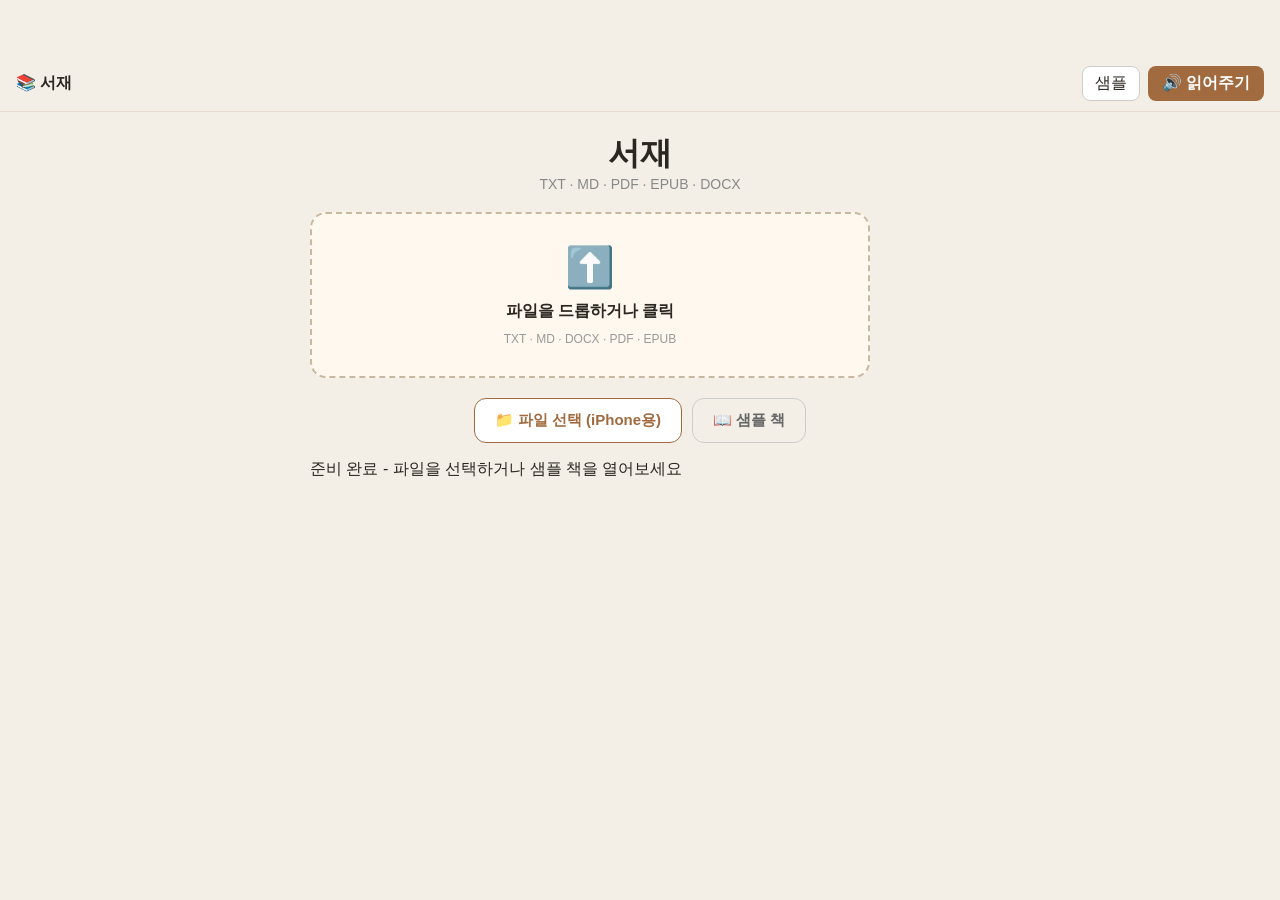
<file: index.html>
<!DOCTYPE html>
<html lang="ko"><head><meta charset="UTF-8"><meta name="viewport" content="width=device-width,initial-scale=1,viewport-fit=cover"><title>서재 — 파일 읽기</title><link rel="stylesheet" href="styles.css"><link rel="manifest" href="manifest.webmanifest"><link rel="apple-touch-icon" href="icon-180.png"><style>
body{font-family:Pretendard,sans-serif;background:#f3efe7;margin:0}.topbar{position:sticky;top:0;z-index:10;background:#f3efe7cc;backdrop-filter:blur(10px);padding:12px 16px;display:flex;justify-content:space-between;align-items:center;border-bottom:1px solid #e8ddd0}.book-wrap{max-width:700px;margin:0 auto;padding:20px}#bookFlow{line-height:2;font-size:18px;white-space:pre-wrap;word-break:break-word}#bookFlow p{margin:0 0 1.2em 0}.tts-highlight{background:#ffeb3b!important;border-radius:4px;padding:2px 4px}.controls{position:fixed;bottom:20px;left:50%;transform:translateX(-50%);background:#111;color:#fff;padding:12px 20px;border-radius:30px;display:flex;gap:12px;align-items:center;z-index:20}.controls button{background:#fff;color:#111;border:0;padding:8px 16px;border-radius:20px;font-weight:600;cursor:pointer}.dropzone{border:2px dashed #c9b8a0;border-radius:16px;padding:30px;text-align:center;background:#fff8ef;cursor:pointer;display:block;margin:20px 0}.file-btns{display:flex;gap:10px;justify-content:center;flex-wrap:wrap;margin:16px 0}.file-btns button{padding:12px 20px;border-radius:12px;border:1.5px solid #a16b3f;background:#fff;color:#a16b3f;font-weight:700;cursor:pointer;font-size:15px}.file-btns button.secondary{border-color:#ccc;color:#666;background:#f3efe7}#log{font-size:12px;color:#666;margin-top:10px;text-align:center;white-space:pre-wrap}
</style></head><body>
<header class="topbar"><div style="font-weight:700;">📚 서재</div><div style="display:flex;gap:8px;"><button id="btnSample" style="padding:6px 12px;border-radius:8px;border:1px solid #ccc;background:#fff;">샘플</button><button id="btnTts" style="padding:6px 14px;border-radius:8px;border:0;background:#a16b3f;color:#fff;font-weight:700;">🔊 읽어주기</button></div></header>
<div class="book-wrap">
<div id="libraryView"><h1 style="text-align:center;">서재</h1><p style="text-align:center;color:#888;font-size:14px;">TXT · MD · PDF · EPUB · DOCX</p>
<label class="dropzone" for="fileInput"><div style="font-size:40px;">⬆️</div><div style="font-weight:700;margin:10px 0;">파일을 드롭하거나 클릭</div><div style="font-size:12px;color:#999;">TXT · MD · DOCX · PDF · EPUB</div></label>
<input type="file" id="fileInput" accept=".txt,.md,.pdf,.epub,.docx,text/plain" multiple style="position:absolute;left:-9999px;opacity:0;width:1px;height:1px;">
<div class="file-btns"><button id="btnPick">📁 파일 선택 (iPhone용)</button><button id="btnSample2" class="secondary">📖 샘플 책</button></div>
<div id="fileLog">파일을 선택하면 표시됩니다</div></div>
<div id="readerView" style="display:none;"><div style="margin-bottom:12px;display:flex;gap:8px;"><button id="btnBack" style="padding:8px 14px;border-radius:8px;border:1px solid #ccc;background:#fff;">← 서재</button><span id="progressText" style="margin-left:auto;font-size:13px;color:#888;line-height:34px;">0 / 0</span></div><div style="height:4px;background:#e8ddd0;border-radius:2px;margin-bottom:16px;"><div id="progressFill" style="height:100%;background:#a16b3f;width:0%;border-radius:2px;"></div></div><div id="bookFlow"></div></div>
</div>
<div class="controls" id="ttsControls" style="display:none;"><button id="ttsPrev">⏮</button><button id="ttsPlay">▶</button><button id="ttsNext">⏭</button><button id="ttsStop" style="background:#ff6b6b;color:#fff;">⏹</button></div>
<audio id="keepAlive" loop style="display:none"></audio>
<script>
let sentences=[],idx=0,playing=false;
let audioCtx=null, silentNode=null, keepAudio=null, watchdog=null;
function startKeepAlive(){
  try{
    if(!audioCtx) audioCtx=new (window.AudioContext||window.webkitAudioContext)();
    audioCtx.resume();
    if(!silentNode){
      const buf=audioCtx.createBuffer(1, audioCtx.sampleRate*2, audioCtx.sampleRate);
      const src=audioCtx.createBufferSource(); src.buffer=buf; src.loop=true;
      const g=audioCtx.createGain(); g.gain.value=0.001;
      src.connect(g); g.connect(audioCtx.destination); src.start(); silentNode=src;
    }
  }catch{}
  try{
    if(!keepAudio){ keepAudio=document.getElementById('keepAlive'); keepAudio.volume=0.01; keepAudio.src='[data-uri]'; keepAudio.play().catch(()=>{}); }
  }catch{}
  if('mediaSession' in navigator){
    try{
      navigator.mediaSession.metadata=new MediaMetadata({title:'서재 - 읽는 중',artist:'홈즈',album:'프리미엄 독서'});
      navigator.mediaSession.playbackState='playing';
      navigator.mediaSession.setActionHandler('pause',()=>{ try{speechSynthesis.pause();}catch{} });
      navigator.mediaSession.setActionHandler('play',()=>{ try{speechSynthesis.resume();}catch{}; startKeepAlive(); });
      navigator.mediaSession.setActionHandler('nexttrack',()=>{ if(idx<sentences.length-1){ idx++; highlight(idx);} });
      navigator.mediaSession.setActionHandler('previoustrack',()=>{ if(idx>0){ idx--; highlight(idx);} });
    }catch{}
  }
  if(watchdog) clearInterval(watchdog);
  watchdog=setInterval(()=>{
    if(playing && speechSynthesis.speaking && !speechSynthesis.paused){
      try{ speechSynthesis.pause(); speechSynthesis.resume(); }catch{}
      if(audioCtx && audioCtx.state==='suspended') audioCtx.resume();
      if(keepAudio) keepAudio.play().catch(()=>{});
    }
  },8000);
}
function chunkText(t){ return t.split(/(?<=[.!?。\n])\s+/).filter(p=>p.trim().length>2).map(p=>p.trim()); }
function renderText(text){
  sentences=chunkText(text);
  const flow=document.getElementById('bookFlow'); flow.innerHTML='';
  sentences.forEach((s,i)=>{ const p=document.createElement('p'); p.textContent=s; p.dataset.idx=i; flow.appendChild(p); });
  document.getElementById('libraryView').style.display='none';
  document.getElementById('readerView').style.display='block';
  document.getElementById('ttsControls').style.display='flex';
  document.getElementById('progressText').textContent=`0 / ${sentences.length}`;
  window.scrollTo(0,0);
  log(`책 로드됨: ${sentences.length}문장 - 🔊 눌러서 재생`);
}
function clearHighlight(){ document.querySelectorAll('.tts-highlight').forEach(e=>{ e.classList.remove('tts-highlight'); e.style.background=''; }); }
function highlight(n){
  clearHighlight();
  const flow=document.getElementById('bookFlow');
  const target=flow.querySelector(`[data-idx="${n}"]`);
  if(target){ target.classList.add('tts-highlight'); target.style.background='#ffeb3b'; target.scrollIntoView({behavior:'smooth',block:'center'}); }
  document.getElementById('progressFill').style.width=((n/sentences.length)*100)+'%';
  document.getElementById('progressText').textContent=`${n+1} / ${sentences.length}`;
  if('mediaSession' in navigator){ try{ navigator.mediaSession.metadata=new MediaMetadata({title:target?target.textContent.slice(0,40):'읽는 중',artist:`${n+1} / ${sentences.length}`,album:'서재'});}catch{} }
}
function speak(text){ return new Promise(res=>{ speechSynthesis.cancel(); const u=new SpeechSynthesisUtterance(text); u.lang='ko-KR'; u.rate=1; u.onend=()=>res(); u.onerror=()=>res(); speechSynthesis.speak(u); }); }
async function play(){
  startKeepAlive();
  playing=true; document.getElementById('ttsPlay').textContent='⏸';
  for(let i=idx;i<sentences.length;i++){
    if(!playing) break;
    idx=i; highlight(i); await speak(sentences[i]);
  }
  playing=false; document.getElementById('ttsPlay').textContent='▶'; clearHighlight();
}
function stop(){ playing=false; speechSynthesis.cancel(); idx=0; clearHighlight(); document.getElementById('ttsPlay').textContent='▶'; document.getElementById('progressFill').style.width='0%'; if(watchdog) clearInterval(watchdog); }
function log(m){ document.getElementById('fileLog').textContent=m; console.log(m); }
async function handleFiles(files){
  if(!files||files.length===0){ log('파일 없음'); return; }
  const file=files[0]; log(`읽는 중: ${file.name}`); try{ const text=await file.text(); if(!text.trim()){ log('빈 파일'); return; } renderText(text);}catch(e){ log('실패: '+e.message); }
}
document.getElementById('fileInput').addEventListener('change', e=>handleFiles(e.target.files));
document.getElementById('btnPick').addEventListener('click', e=>{ e.preventDefault(); document.getElementById('fileInput').click(); });
document.getElementById('btnSample').addEventListener('click', loadSample);
document.getElementById('btnSample2').addEventListener('click', loadSample);
function loadSample(){ const sample=`모험가 홈즈는 미스터리한 사건을 해결하기 위해 나섰다. 런던의 안개 낀 거리를 걸으며 그는 단서를 찾았다. 그의 날카로운 관찰력은 작은 흔적도 놓치지 않았다. 왓슨은 그의 곁에서 조용히 기록했다. 두 사람은 함께 진실을 향해 나아갔다. 마침내 모든 퍼즐이 맞춰졌다. 범인은 바로 그곳에 있었다. 홈즈의 추리가 빛을 발하는 순간이었다.\n\n이 책은 백그라운드 테스트용 샘플입니다. 화면을 껐을 때 잠금화면에서 재생 컨트롤이 보여야 합니다.`; renderText(sample); }
document.getElementById('btnTts').addEventListener('click', ()=>{ if(playing) stop(); else { idx=0; play(); } });
document.getElementById('ttsPlay').addEventListener('click', ()=>{ if(playing){ try{speechSynthesis.pause();}catch{} playing=false; document.getElementById('ttsPlay').textContent='▶'; } else { if(speechSynthesis.paused){ try{speechSynthesis.resume();}catch{} playing=true; document.getElementById('ttsPlay').textContent='⏸'; startKeepAlive(); } else play(); } });
document.getElementById('ttsStop').addEventListener('click', stop);
document.getElementById('ttsPrev').addEventListener('click', ()=>{ if(idx>0){ idx--; highlight(idx); } });
document.getElementById('ttsNext').addEventListener('click', ()=>{ if(idx<sentences.length-1){ idx++; highlight(idx); } });
document.getElementById('btnBack').addEventListener('click', ()=>{ stop(); document.getElementById('readerView').style.display='none'; document.getElementById('libraryView').style.display='block'; document.getElementById('ttsControls').style.display='none'; document.getElementById('fileInput').value=''; });
document.addEventListener('visibilitychange', ()=>{ if(document.visibilityState==='hidden'){ if(audioCtx) audioCtx.resume(); if(keepAudio) keepAudio.play().catch(()=>{}); } else { if(audioCtx) audioCtx.resume(); } });
log('준비 완료 - 파일을 선택하거나 샘플 책을 열어보세요');
</script>
<script>if('serviceWorker' in navigator){navigator.serviceWorker.register('./sw.js');}</script>
</body></html>
</file>
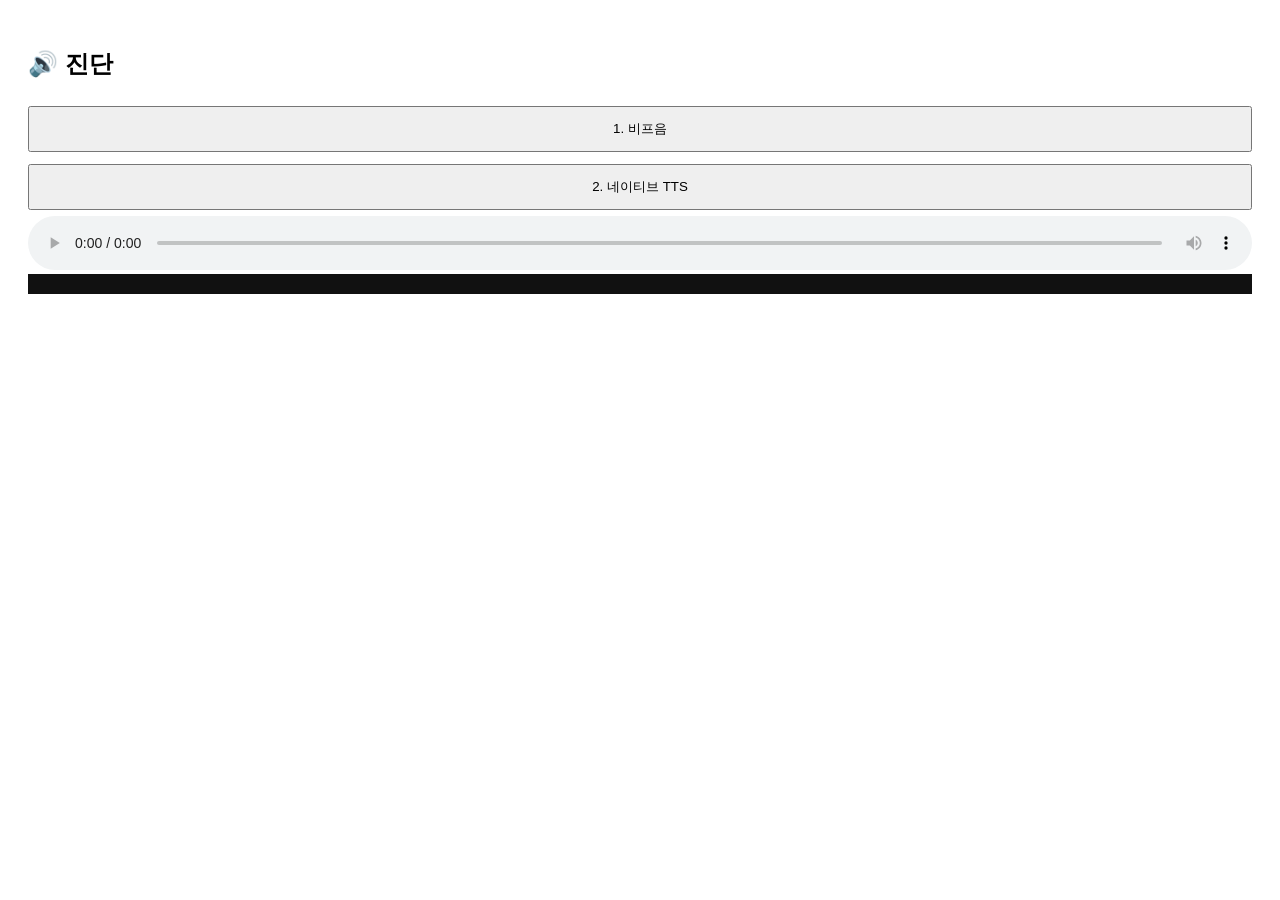
<file: debug.html>
<!DOCTYPE html><html lang="ko"><head><meta charset="utf-8"><meta name="viewport" content="width=device-width,initial-scale=1"><title>진단</title>
<style>body{font-family:sans-serif;padding:20px} button{padding:12px;width:100%;margin:6px 0} #log{background:#111;color:#0f0;padding:10px;white-space:pre-wrap}</style>
</head><body><h2>🔊 진단</h2>
<button id="b1">1. 비프음</button><button id="b2">2. 네이티브 TTS</button>
<audio id="a" controls style="width:100%"></audio><div id="log"></div>
<script>
const logEl=document.getElementById('log'); function log(m){ logEl.textContent+=m+'\n'; }
document.getElementById('b1').onclick=async()=>{ const ctx=new (window.AudioContext||window.webkitAudioContext)(); await ctx.resume(); const o=ctx.createOscillator(); o.connect(ctx.destination); o.start(); setTimeout(()=>o.stop(),500); log('비프음'); };
document.getElementById('b2').onclick=()=>{ const u=new SpeechSynthesisUtterance('안녕하세요 테스트입니다'); u.lang='ko-KR'; u.onstart=()=>log('TTS 시작'); u.onend=()=>log('TTS 끝'); speechSynthesis.speak(u); log('호출'); };
</script></body></html>
</file>
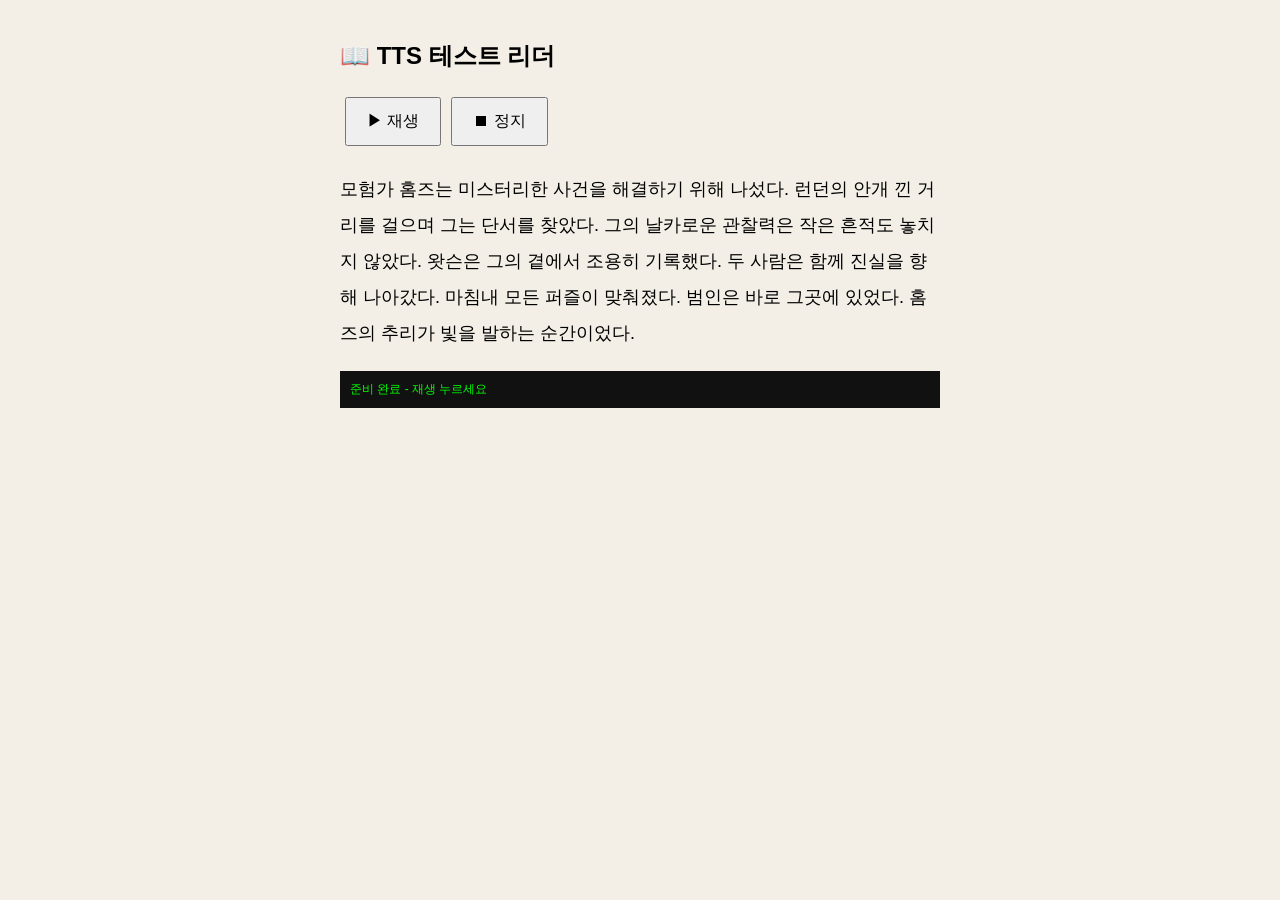
<file: test-reader.html>
<!DOCTYPE html>
<html lang="ko"><head><meta charset="utf-8"><meta name="viewport" content="width=device-width,initial-scale=1">
<title>TTS 하이라이트 테스트</title>
<style>body{font-family:sans-serif;max-width:600px;margin:0 auto;padding:20px;background:#f3efe7} #content{line-height:2;font-size:18px;margin:20px 0} .highlight{background:#ffd54f;padding:2px 4px;border-radius:4px} button{padding:12px 20px;font-size:16px;margin:5px} #log{margin-top:20px;font-size:12px;white-space:pre-wrap;background:#111;color:#0f0;padding:10px}</style>
</head><body>
<h2>📖 TTS 테스트 리더</h2>
<button id="play">▶ 재생</button><button id="stop">⏹ 정지</button>
<div id="content">모험가 홈즈는 미스터리한 사건을 해결하기 위해 나섰다. 런던의 안개 낀 거리를 걸으며 그는 단서를 찾았다. 그의 날카로운 관찰력은 작은 흔적도 놓치지 않았다. 왓슨은 그의 곁에서 조용히 기록했다. 두 사람은 함께 진실을 향해 나아갔다. 마침내 모든 퍼즐이 맞춰졌다. 범인은 바로 그곳에 있었다. 홈즈의 추리가 빛을 발하는 순간이었다.</div>
<div id="log"></div>
<script>
const contentEl=document.getElementById('content'); const logEl=document.getElementById('log');
const originalText=contentEl.textContent;
let sentences=[]; let idx=0; let playing=false;
function log(m){ logEl.textContent+=m+'\n'; }
function chunk(){ sentences=originalText.split(/(?<=[.!?])\s+/); }
function highlight(n){
  contentEl.innerHTML='';
  sentences.forEach((s,i)=>{ const span=document.createElement('span'); span.textContent=s+' '; if(i===n) span.className='highlight'; contentEl.appendChild(span); });
  const hl=document.querySelector('.highlight'); if(hl) hl.scrollIntoView({behavior:'smooth',block:'center'});
}
function speak(text){ return new Promise(res=>{ const u=new SpeechSynthesisUtterance(text); u.lang='ko-KR'; u.onend=()=>{ log('완료: '+text.slice(0,20)); res(); }; u.onerror=()=>res(); speechSynthesis.cancel(); speechSynthesis.speak(u); }); }
async function play(){ playing=true; for(let i=idx;i<sentences.length;i++){ if(!playing) break; idx=i; highlight(i); log('읽는 중: '+sentences[i].slice(0,20)); await speak(sentences[i]); } playing=false; log('전체 완료'); }
document.getElementById('play').onclick=()=>{ if(!playing){ chunk(); play(); } };
document.getElementById('stop').onclick=()=>{ playing=false; speechSynthesis.cancel(); idx=0; log('정지'); };
chunk(); log('준비 완료 - 재생 누르세요');
</script>
</body></html>
</file>
<file: styles.css>
/* =================================================================
   서재 — 프리미엄 독서 앱  |  Apple Books 스타일
   ================================================================= */

:root {
  --text-xs: clamp(0.75rem, 0.7rem + 0.25vw, 0.875rem);
  --text-sm: clamp(0.875rem, 0.8rem + 0.35vw, 1rem);
  --text-base: clamp(1rem, 0.95rem + 0.25vw, 1.125rem);
  --text-lg: clamp(1.125rem, 1rem + 0.75vw, 1.5rem);
  --text-xl: clamp(1.5rem, 1.2rem + 1.25vw, 2.25rem);
  --text-2xl: clamp(2rem, 1.2rem + 2.5vw, 3.5rem);

  --space-1: 0.25rem; --space-2: 0.5rem; --space-3: 0.75rem;
  --space-4: 1rem; --space-5: 1.25rem; --space-6: 1.5rem;
  --space-8: 2rem; --space-10: 2.5rem; --space-12: 3rem; --space-16: 4rem; --space-24: 6rem;

  --radius-sm: 0.375rem; --radius-md: 0.5rem; --radius-lg: 0.75rem;
  --radius-xl: 1rem; --radius-full: 9999px;

  --transition: 220ms cubic-bezier(0.16, 1, 0.3, 1);
  --reader-font-size: 19px;
  --reader-line-height: 1.8;
  --reader-font: 'Noto Serif KR', Georgia, 'Songti SC', serif;
  --ui-font: 'Pretendard', -apple-system, 'Segoe UI', sans-serif;
}

/* ===== 테마: 종이 / 세피아 / 어둠 ===== */
:root, [data-theme='light'] {
  --bg: #ece6da;
  --surface: #f6f1e7;
  --surface-2: #efe9dc;
  --paper: #fbf8f1;
  --paper-edge: #e4dccd;
  --ink: #2a2620;
  --ink-muted: #6b6256;
  --ink-faint: #a99e8c;
  --border: #ddd2bd;
  --accent: #9c5a2c;
  --accent-soft: #c98a52;
  --accent-bg: #f0e2d2;
  --shadow-book: 0 1px 2px rgba(60,40,15,.08), 0 12px 32px rgba(60,40,15,.16);
  --shadow-page: 0 0 20px rgba(60,40,15,.05);
  --flip-shadow: rgba(60,40,15,.22);
}
[data-theme='sepia'] {
  --bg: #e3d5bd;
  --surface: #f1e4cd;
  --surface-2: #ead9bd;
  --paper: #f4ead0;
  --paper-edge: #d9c6a4;
  --ink: #3a2f1f;
  --ink-muted: #756249;
  --ink-faint: #a8916f;
  --border: #cdb38a;
  --accent: #8a4a1e;
  --accent-soft: #b07238;
  --accent-bg: #e7d3b4;
  --shadow-book: 0 1px 2px rgba(60,40,15,.1), 0 12px 32px rgba(60,40,15,.2);
  --shadow-page: 0 0 20px rgba(60,40,15,.08);
  --flip-shadow: rgba(60,40,15,.28);
}
[data-theme='dark'] {
  --bg: #14130f;
  --surface: #1d1b16;
  --surface-2: #232017;
  --paper: #211e17;
  --paper-edge: #2e2a1f;
  --ink: #d9d2c4;
  --ink-muted: #8c8472;
  --ink-faint: #5d5749;
  --border: #34302310;
  --border: #3a3526;
  --accent: #d4924f;
  --accent-soft: #e0a866;
  --accent-bg: #2e2517;
  --shadow-book: 0 1px 2px rgba(0,0,0,.4), 0 12px 32px rgba(0,0,0,.5);
  --shadow-page: 0 0 24px rgba(0,0,0,.4);
  --flip-shadow: rgba(0,0,0,.6);
}

/* ===== 베이스 ===== */
*,*::before,*::after { box-sizing: border-box; margin: 0; padding: 0; }
[hidden] { display: none !important; }
html { -webkit-font-smoothing: antialiased; text-rendering: optimizeLegibility; scroll-behavior: smooth; }
body {
  min-height: 100dvh;
  font-family: var(--ui-font);
  color: var(--ink);
  background: var(--bg);
  overflow: hidden;
  -webkit-tap-highlight-color: transparent;
}
button { cursor: pointer; background: none; border: none; font: inherit; color: inherit; }
input { font: inherit; }
::selection { background: var(--accent-soft); color: #fff; }
:focus-visible { outline: 2px solid var(--accent); outline-offset: 3px; border-radius: var(--radius-sm); }
.sr-only { position: absolute; width: 1px; height: 1px; overflow: hidden; clip: rect(0,0,0,0); white-space: nowrap; }

/* =================================================================
   상단 툴바
   ================================================================= */
.topbar {
  position: fixed; top: 0; left: 0; right: 0; z-index: 60;
  height: calc(56px + env(safe-area-inset-top, 0px));
  padding-top: env(safe-area-inset-top, 0px);
  display: flex; align-items: center; justify-content: space-between;
  padding: 0 var(--space-4);
  background: color-mix(in srgb, var(--surface) 82%, transparent);
  backdrop-filter: saturate(1.4) blur(14px);
  -webkit-backdrop-filter: saturate(1.4) blur(14px);
  border-bottom: 1px solid var(--border);
  transition: transform var(--transition), opacity var(--transition);
}
.topbar.hidden { transform: translateY(-100%); opacity: 0; }
.topbar-left { display: flex; align-items: center; gap: var(--space-3); min-width: 0; }
.topbar-title { display: flex; flex-direction: column; min-width: 0; }
.book-title { font-size: var(--text-sm); font-weight: 600; color: var(--ink); white-space: nowrap; overflow: hidden; text-overflow: ellipsis; max-width: 42vw; }
.book-author { font-size: var(--text-xs); color: var(--ink-muted); white-space: nowrap; overflow: hidden; text-overflow: ellipsis; max-width: 42vw; }
.topbar-right { display: flex; align-items: center; gap: var(--space-1); }
.icon-btn {
  width: 38px; height: 38px; border-radius: var(--radius-md);
  display: grid; place-items: center; color: var(--ink-muted);
  transition: background var(--transition), color var(--transition);
}
.icon-btn:hover { background: var(--accent-bg); color: var(--accent); }
.icon-btn:active { background: color-mix(in srgb, var(--accent-bg) 70%, var(--accent)); }
.icon-btn svg { width: 20px; height: 20px; }
.icon-btn.active { color: var(--accent); }

/* =================================================================
   무대
   ================================================================= */
.stage { position: absolute; inset: 0; }
body { padding-top: calc(56px + env(safe-area-inset-top, 0px)); }

/* =================================================================
   라이브러리 (초기 화면)
   ================================================================= */
.library { height: 100dvh; overflow-y: auto; }
.library-inner { max-width: 980px; margin: 0 auto; padding: var(--space-16) var(--space-6) var(--space-24); }
.library-hero { text-align: center; margin-bottom: var(--space-12); }
.eyebrow { display: inline-block; font-size: var(--text-xs); letter-spacing: .22em; color: var(--accent); font-weight: 600; margin-bottom: var(--space-3); }
.hero-title { font-family: var(--reader-font); font-size: var(--text-2xl); font-weight: 700; color: var(--ink); letter-spacing: -.02em; }
.hero-sub { margin-top: var(--space-4); color: var(--ink-muted); font-size: var(--text-base); line-height: 1.7; }

.dropzone {
  margin: var(--space-8) auto 0; max-width: 560px;
  border: 1.5px dashed var(--border); border-radius: var(--radius-xl);
  padding: var(--space-12) var(--space-6);
  text-align: center; cursor: pointer; transition: all var(--transition);
  background: color-mix(in srgb, var(--surface) 60%, transparent);
}
.dropzone:hover, .dropzone:focus-visible, .dropzone.drag {
  border-color: var(--accent); background: var(--accent-bg);
}
.dz-icon { width: 56px; height: 56px; margin: 0 auto var(--space-4); color: var(--accent-soft); }
.dz-icon svg { width: 100%; height: 100%; }
.dz-title { font-size: var(--text-base); font-weight: 600; color: var(--ink); }
.dz-formats { margin-top: var(--space-2); font-size: var(--text-xs); color: var(--ink-faint); letter-spacing: .08em; }

.library-shelf { margin-top: var(--space-16); }
.shelf-title { font-size: var(--text-sm); font-weight: 600; color: var(--ink-muted); margin-bottom: var(--space-4); }
.shelf-grid { display: grid; grid-template-columns: repeat(auto-fill, minmax(150px, 1fr)); gap: var(--space-5); }
.shelf-empty { color: var(--ink-faint); font-size: var(--text-sm); text-align: center; padding: var(--space-12); }

.book-card {
  background: var(--paper); border-radius: var(--radius-lg);
  overflow: hidden; box-shadow: var(--shadow-book);
  cursor: pointer; transition: transform var(--transition), box-shadow var(--transition);
  border: 1px solid var(--paper-edge);
}
.book-card:hover { transform: translateY(-4px); box-shadow: 0 1px 2px rgba(60,40,15,.1), 0 20px 40px rgba(60,40,15,.22); }
.bc-cover { aspect-ratio: 3/4; background: linear-gradient(135deg, var(--accent), var(--accent-soft)); display: grid; place-items: center; padding: var(--space-4); position: relative; overflow: hidden; }
.bc-cover::after { content: ""; position: absolute; left: 0; top: 0; bottom: 0; width: 6px; background: rgba(0,0,0,.12); }
.bc-title { font-family: var(--reader-font); color: #fff; font-weight: 700; font-size: var(--text-base); text-align: center; line-height: 1.3; text-shadow: 0 1px 3px rgba(0,0,0,.2); }
.bc-meta { padding: var(--space-3) var(--space-3) var(--space-4); }
.bc-name { font-size: var(--text-sm); font-weight: 600; color: var(--ink); white-space: nowrap; overflow: hidden; text-overflow: ellipsis; }
.bc-sub { font-size: var(--text-xs); color: var(--ink-faint); margin-top: 2px; }

/* =================================================================
   리더 뷰
   ================================================================= */
.reader { height: 100dvh; display: flex; flex-direction: column; }
.reader-bar {
  flex-shrink: 0; height: calc(64px + env(safe-area-inset-bottom, 0px));
  padding-bottom: env(safe-area-inset-bottom, 0px);
  display: flex; align-items: center; gap: var(--space-3);
  padding: 0 var(--space-4); background: color-mix(in srgb, var(--surface) 82%, transparent);
  backdrop-filter: blur(14px); -webkit-backdrop-filter: blur(14px);
  border-top: 1px solid var(--border);
  overflow: hidden;
  /* height까지 애니메이션해서 실제로 공간을 접어야(=단순 시각적 은닉이
     아니라) flex:1인 .book이 그만큼 늘어나 본문이 넓어진다. */
  transition: height var(--transition), padding var(--transition),
              opacity var(--transition), border-width var(--transition);
}
.reader-bar.hidden {
  height: 0; padding-top: 0; padding-bottom: 0; opacity: 0;
  border-top-width: 0; pointer-events: none;
}
.bar-btn { width: 40px; height: 40px; border-radius: var(--radius-full); display: grid; place-items: center; color: var(--ink-muted); flex-shrink: 0; transition: background var(--transition), color var(--transition); }
.bar-btn:hover { background: var(--accent-bg); color: var(--accent); }
.bar-btn svg { width: 22px; height: 22px; }
.progress-wrap { flex: 1; min-width: 0; }
.progress-track { height: 6px; border-radius: var(--radius-full); background: var(--border); position: relative; cursor: pointer; }
.progress-fill { position: absolute; left: 0; top: 0; bottom: 0; border-radius: var(--radius-full); background: linear-gradient(90deg, var(--accent-soft), var(--accent)); width: 0; transition: width 80ms linear; }
.progress-knob { position: absolute; top: 50%; transform: translate(-50%,-50%); width: 14px; height: 14px; border-radius: 50%; background: var(--accent); border: 2px solid var(--surface); box-shadow: var(--shadow-book); left: 0; transition: left 80ms linear; }
.progress-meta { display: flex; justify-content: space-between; margin-top: var(--space-2); }
#pageLabel { font-size: var(--text-xs); color: var(--ink-muted); font-variant-numeric: tabular-nums; }
#chapterLabel { font-size: var(--text-xs); color: var(--ink-faint); white-space: nowrap; overflow: hidden; text-overflow: ellipsis; max-width: 50%; }

/* ===== 책(양면) ===== */
/* place-items:center였던 이전 버전은 grid item에 align-items:center를
   같이 적용해, 자식(.book-perspective)에 height:100%가 명시돼 있어도
   그리드가 세로 방향으로는 "채우기"가 아니라 "내용 크기만큼 중앙 정렬"로
   해석해버렸다. 이 경우 컬럼 폭/개수가 아직 지정되지 않은 순간(챕터를
   막 렌더링한 직후) 본문이 한 컬럼에 세로로 길게 쌓인 상태의 내용
   높이가 그대로 .book → .pages까지 전파되어, 페이지 높이를 실제
   뷰포트가 아니라 "글이 전부 한 줄로 쌓였을 때의 높이"로 계산해버리는
   문제가 있었다(챕터가 길수록, 특히 문단이 많을수록 심해짐).
   align-items만으로는 부족한데, 이 grid는 명시적 트랙(grid-template-*)이
   없어 암시적 auto 트랙으로 잡히고, auto 트랙 크기를 정할 때는 자식의
   height:100%가 "정해지지 않은 값에 대한 퍼센트"라 무시되고 대신
   내용물 실제 높이(=본문 전체가 한 컬럼에 쌓였을 때의 높이)로 트랙
   크기를 계산해버리기 때문이다. 트랙을 minmax(0,1fr)로 명시해 "남는
   공간만큼"으로 고정하면 내용 크기와 무관하게 뷰포트 높이로 유지된다. */
.book { flex: 1; min-height: 0; position: relative; display: grid; grid-template-rows: minmax(0, 1fr); grid-template-columns: minmax(0, 1fr); justify-items: center; align-items: stretch; padding: var(--space-4) var(--space-4) 0; perspective: 2400px; }
.book-perspective { position: relative; width: 100%; max-width: 1100px; height: 100%; perspective: 2400px; }

.pages { position: relative; width: 100%; height: 100%; overflow: hidden; border-radius: var(--radius-lg); box-shadow: var(--shadow-book); background: var(--paper); }
.pages::after { content: ""; position: absolute; left: 50%; top: 0; bottom: 0; width: 40px; transform: translateX(-50%); background: linear-gradient(90deg, transparent, rgba(0,0,0,.05), transparent); pointer-events: none; z-index: 2; }
.pages.single::after { display: none; }

.book-flow {
  position: relative;
  height: 100%;
  column-gap: 0; column-fill: auto;
  transition: transform .42s cubic-bezier(.16,1,.3,1);
  will-change: transform;
  background: var(--paper); color: var(--ink);
  padding: clamp(var(--space-8), 5vw, var(--space-12)) clamp(var(--space-6), 4vw, var(--space-10));
  font-family: var(--reader-font); font-size: var(--reader-font-size); line-height: var(--reader-line-height);
  overflow-wrap: anywhere; word-break: normal; hyphens: auto;
}

/* ===== 본문 타이포그래피 ===== */
.book-flow h1, .book-flow h2, .book-flow h3 { font-weight: 700; line-height: 1.3; text-wrap: balance; break-after: avoid-column; }
.book-flow h1 { font-size: 1.6em; margin: 0 0 .6em; }
.book-flow h2 { font-size: 1.32em; margin: 1.2em 0 .5em; }
.book-flow h3 { font-size: 1.12em; margin: 1em 0 .4em; }
.book-flow p { margin: 0 0 .9em; text-indent: 1em; text-align: justify; text-justify: inter-character; }
.book-flow p:first-child { text-indent: 0; }
.book-flow img { max-width: 100%; border-radius: var(--radius-md); margin: var(--space-4) 0; break-inside: avoid; }
.book-flow blockquote { margin: var(--space-4) 0; padding-left: var(--space-4); border-left: 3px solid var(--accent-soft); color: var(--ink-muted); font-style: italic; }
.book-flow ul, .book-flow ol { margin: 0 0 .9em var(--space-4); }
.book-flow li { margin-bottom: var(--space-2); }
.book-flow hr { border: none; border-top: 1px solid var(--paper-edge); margin: var(--space-6) 0; }
.book-flow strong { font-weight: 700; }
.book-flow em { font-style: italic; }
.book-flow a { color: var(--accent); text-decoration: underline; text-decoration-thickness: 1px; text-underline-offset: 2px; }
.book-flow table { margin: var(--space-4) 0; break-inside: avoid; }
.book-flow th, .book-flow td { padding: var(--space-2) var(--space-3); border: 1px solid var(--paper-edge); font-size: .9em; }

/* 현재 TTS 문장 하이라이트 */
.tts-active { background: color-mix(in srgb, var(--accent-soft) 28%, transparent); border-radius: 3px; }

/* 검색 결과 하이라이트 */
mark.search-hit { background: color-mix(in srgb, var(--accent-soft) 45%, transparent); color: inherit; border-radius: 2px; }

/* =================================================================
   페이지 넘김 3D 애니메이션
   ================================================================= */
.flip-overlay {
  position: absolute; top: 0; left: 50%; width: 50%; height: 100%;
  transform-origin: left center; transform-style: preserve-3d;
  pointer-events: none; opacity: 0; z-index: 5;
  border-radius: 0 var(--radius-lg) var(--radius-lg) 0;
}
.flip-overlay.flipping { opacity: 1; }
.flip-face {
  position: absolute; inset: 0; backface-visibility: hidden;
  background: var(--paper); color: var(--ink);
  padding: clamp(var(--space-8), 5vw, var(--space-12)) clamp(var(--space-6), 4vw, var(--space-10));
  font-family: var(--reader-font); font-size: var(--reader-font-size); line-height: var(--reader-line-height);
  overflow: hidden; border-radius: 0 var(--radius-lg) var(--radius-lg) 0;
}
.flip-back { transform: rotateY(180deg); border-radius: var(--radius-lg) 0 0 var(--radius-lg); }
.flip-overlay .shadow-layer {
  position: absolute; inset: 0; pointer-events: none;
  background: linear-gradient(90deg, transparent, rgba(0,0,0,.12));
}

/* 페이지 전환 슬라이드 (단일 모드) */
.book-flow.slide-l { animation: slideL .42s cubic-bezier(.16,1,.3,1) forwards; }
@keyframes slideL { from { transform: translateX(6%); opacity: .5; } to { transform: translateX(0); opacity: 1; } }

/* =================================================================
   사이드 패널
   ================================================================= */
.panel {
  position: fixed; top: 0; bottom: 0; right: 0; z-index: 80;
  width: min(400px, 88vw); background: var(--surface);
  border-left: 1px solid var(--border); box-shadow: var(--shadow-book);
  transform: translateX(100%); transition: transform var(--transition);
  display: flex; flex-direction: column;
}
.panel.open { transform: translateX(0); }
.panel-head { display: flex; align-items: center; justify-content: space-between; padding: var(--space-4) var(--space-4) var(--space-3); border-bottom: 1px solid var(--border); flex-shrink: 0; }
.panel-head h2 { font-size: var(--text-base); font-weight: 700; }
.panel-body { flex: 1; overflow-y: auto; padding: var(--space-3) var(--space-2) var(--space-8); }
.panel-close { width: 34px; height: 34px; border-radius: var(--radius-md); display: grid; place-items: center; color: var(--ink-muted); }
.panel-close svg { width: 18px; height: 18px; }
.panel-close:hover { background: var(--accent-bg); color: var(--accent); }
.add-btn { width: 32px; height: 32px; border-radius: var(--radius-md); display: grid; place-items: center; color: var(--accent); background: var(--accent-bg); margin-left: auto; margin-right: var(--space-1); }
.add-btn:hover { background: var(--accent); color: #fff; }
.add-btn svg { width: 18px; height: 18px; }

/* 목차 */
.toc-list { display: flex; flex-direction: column; padding: 0 var(--space-2); }
.toc-item {
  display: block; width: 100%; text-align: left; padding: var(--space-3) var(--space-3);
  border-radius: var(--radius-md); color: var(--ink); font-size: var(--text-sm);
  line-height: 1.5; transition: background var(--transition);
  border-left: 2px solid transparent;
}
.toc-item:hover { background: var(--accent-bg); }
.toc-item.active { background: var(--accent-bg); color: var(--accent); border-left-color: var(--accent); font-weight: 600; }
.toc-item .ti-label { display: block; }
.toc-item .ti-page { font-size: var(--text-xs); color: var(--ink-faint); margin-top: 2px; }

/* 책갈피 */
.bookmark-list { display: flex; flex-direction: column; gap: var(--space-2); padding: 0 var(--space-2); }
.bm-item { display: flex; align-items: flex-start; gap: var(--space-2); padding: var(--space-3); border-radius: var(--radius-md); background: var(--surface-2); border: 1px solid var(--border); transition: background var(--transition); }
.bm-item:hover { background: var(--accent-bg); }
.bm-text { flex: 1; min-width: 0; font-size: var(--text-sm); color: var(--ink); line-height: 1.5; }
.bm-text strong { display: block; font-weight: 600; color: var(--accent); font-size: var(--text-xs); margin-bottom: 2px; }
.bm-text p { white-space: nowrap; overflow: hidden; text-overflow: ellipsis; }
.bm-del { width: 28px; height: 28px; border-radius: var(--radius-sm); display: grid; place-items: center; color: var(--ink-faint); flex-shrink: 0; }
.bm-del:hover { color: var(--accent); background: color-mix(in srgb, var(--accent) 12%, transparent); }
.bm-del svg { width: 16px; height: 16px; }
.empty-hint { color: var(--ink-faint); font-size: var(--text-sm); text-align: center; padding: var(--space-12) var(--space-4); line-height: 1.7; }

/* 검색 */
.search-input-wrap { position: relative; margin: 0 var(--space-2) var(--space-3); }
.search-input-wrap .si { position: absolute; left: var(--space-3); top: 50%; transform: translateY(-50%); width: 18px; height: 18px; color: var(--ink-faint); }
#searchInput { width: 100%; padding: var(--space-3) var(--space-3) var(--space-3) var(--space-10); border: 1px solid var(--border); border-radius: var(--radius-md); background: var(--surface-2); color: var(--ink); font-size: var(--text-sm); }
#searchInput:focus { outline: none; border-color: var(--accent); }
.search-list { display: flex; flex-direction: column; gap: var(--space-1); padding: 0 var(--space-2); }
.sr-item { display: block; width: 100%; text-align: left; padding: var(--space-3); border-radius: var(--radius-md); transition: background var(--transition); }
.sr-item:hover { background: var(--accent-bg); }
.sr-snippet { font-size: var(--text-sm); color: var(--ink); line-height: 1.5; }
.sr-page { font-size: var(--text-xs); color: var(--ink-faint); margin-top: 2px; }

/* 설정 */
.settings { display: flex; flex-direction: column; gap: var(--space-6); padding: var(--space-4) var(--space-4) var(--space-8); }
.set-group { display: flex; flex-direction: column; gap: var(--space-3); }
.set-label { font-size: var(--text-xs); font-weight: 600; color: var(--ink-muted); letter-spacing: .04em; }
.seg { display: flex; background: var(--surface-2); border-radius: var(--radius-md); padding: 3px; border: 1px solid var(--border); }
.seg-btn { flex: 1; padding: var(--space-2) var(--space-3); border-radius: calc(var(--radius-md) - 3px); font-size: var(--text-sm); color: var(--ink-muted); transition: all var(--transition); }
.seg-btn.active { background: var(--paper); color: var(--accent); font-weight: 600; box-shadow: var(--shadow-page); }
.row-between { display: flex; align-items: center; gap: var(--space-3); }
.row-between .set-hint { font-size: var(--text-xs); color: var(--ink-faint); flex-shrink: 0; }
.row-between .set-hint.big { font-size: var(--text-lg); }
input[type=range] { flex: 1; accent-color: var(--accent); height: 4px; }

/* =================================================================
   TTS 바
   ================================================================= */
.tts-bar[hidden] { display: none; }
.tts-bar { position: fixed; bottom: 84px; left: 50%; transform: translateX(-50%) translateY(20px); z-index: 90; display: flex; align-items: center; gap: var(--space-2); padding: var(--space-2) var(--space-4); background: color-mix(in srgb, var(--surface) 92%, transparent); backdrop-filter: blur(14px); -webkit-backdrop-filter: blur(14px); border: 1px solid var(--border); border-radius: var(--radius-full); box-shadow: var(--shadow-book); transition: transform var(--transition), opacity var(--transition); opacity: 0; visibility: hidden; }
.tts-bar.show { opacity: 1; visibility: visible; transform: translateX(-50%) translateY(0); }
.tts-btn { width: 36px; height: 36px; border-radius: 50%; display: grid; place-items: center; color: var(--ink-muted); transition: all var(--transition); }
.tts-btn:hover { background: var(--accent-bg); color: var(--accent); }
.tts-btn svg { width: 18px; height: 18px; }
.tts-play { background: var(--accent); color: #fff; }
.tts-play:hover { background: var(--accent-soft); color: #fff; }
.tts-status { font-size: var(--text-xs); color: var(--ink-muted); padding: 0 var(--space-2); max-width: 180px; white-space: nowrap; overflow: hidden; text-overflow: ellipsis; }

/* 스크림 & 토스트 */
.scrim { position: fixed; inset: 0; z-index: 70; background: rgba(20,15,5,.28); backdrop-filter: blur(2px); opacity: 0; transition: opacity var(--transition); }
.scrim.show { opacity: 1; }
.toast { position: fixed; top: 64px; left: 50%; transform: translateX(-50%) translateY(-12px); z-index: 100; background: var(--ink); color: var(--paper); padding: var(--space-3) var(--space-5); border-radius: var(--radius-full); font-size: var(--text-sm); box-shadow: var(--shadow-book); opacity: 0; pointer-events: none; transition: all var(--transition); max-width: 90vw; text-align: center; }
.toast.show { opacity: 1; transform: translateX(-50%) translateY(0); }

/* =================================================================
   반응형
   ================================================================= */
@media (max-width: 760px) {
  .topbar { height: calc(52px + env(safe-area-inset-top, 0px)); }
  body { padding-top: calc(52px + env(safe-area-inset-top, 0px)); }
  .reader-bar { height: calc(60px + env(safe-area-inset-bottom, 0px)); padding-bottom: env(safe-area-inset-bottom, 0px); }
  .book { padding: var(--space-2); }
  .page { padding: var(--space-6) var(--space-5); }
  .hero-sub br { display: none; }
}
@media (prefers-reduced-motion: reduce) {
  * { animation-duration: .01ms !important; transition-duration: .01ms !important; }
}
</file>
